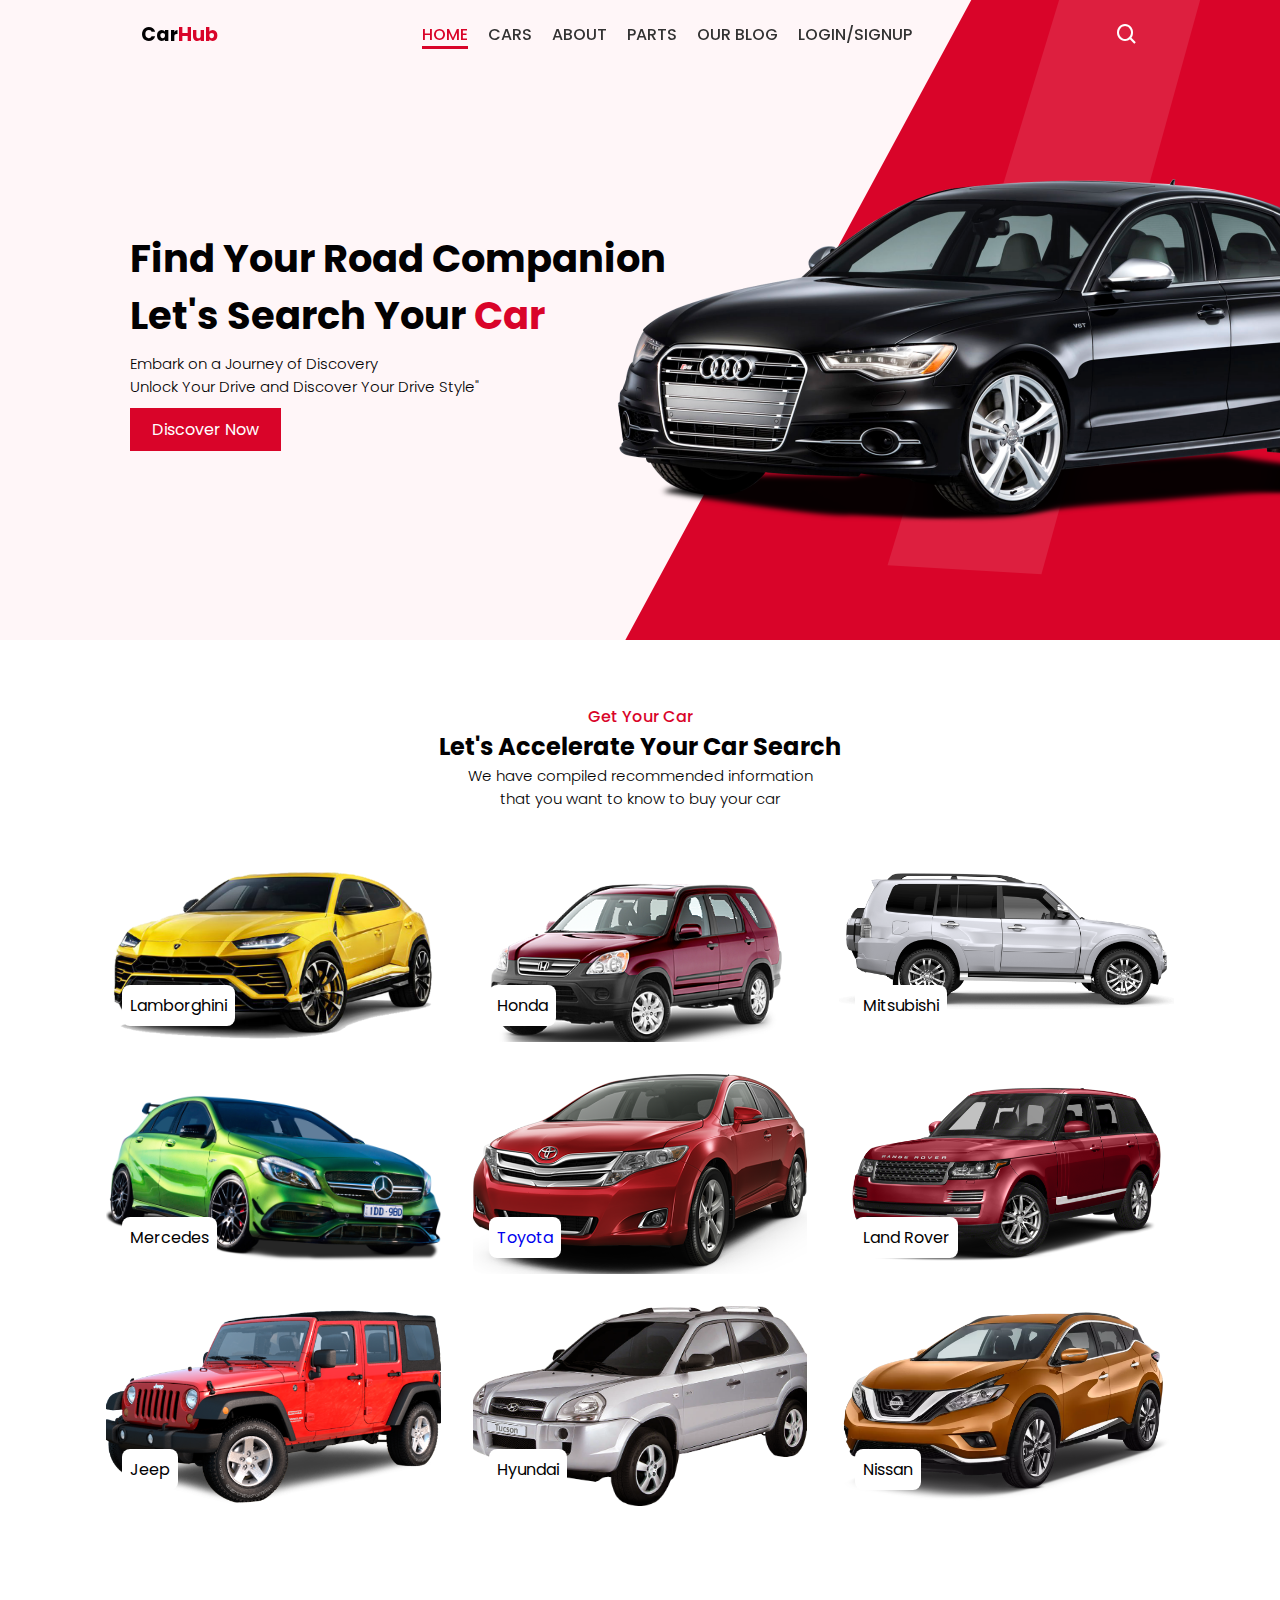
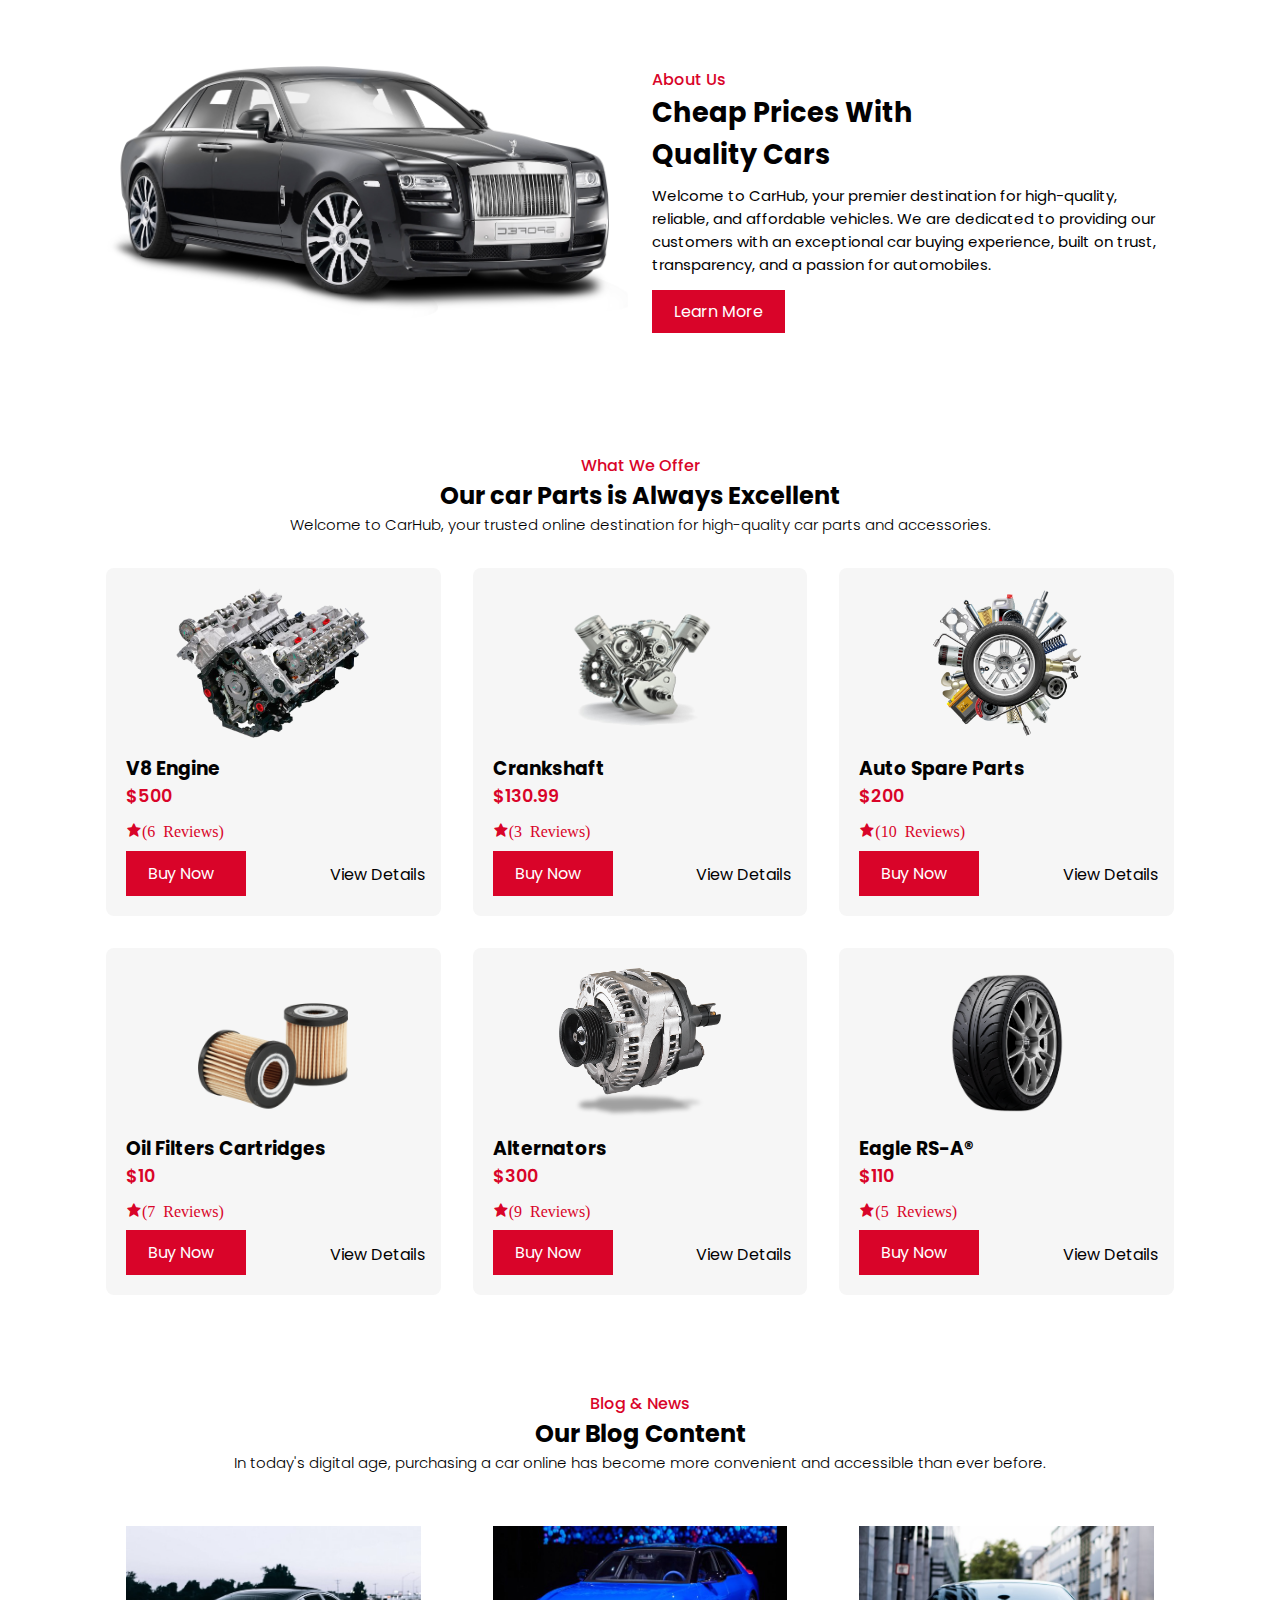
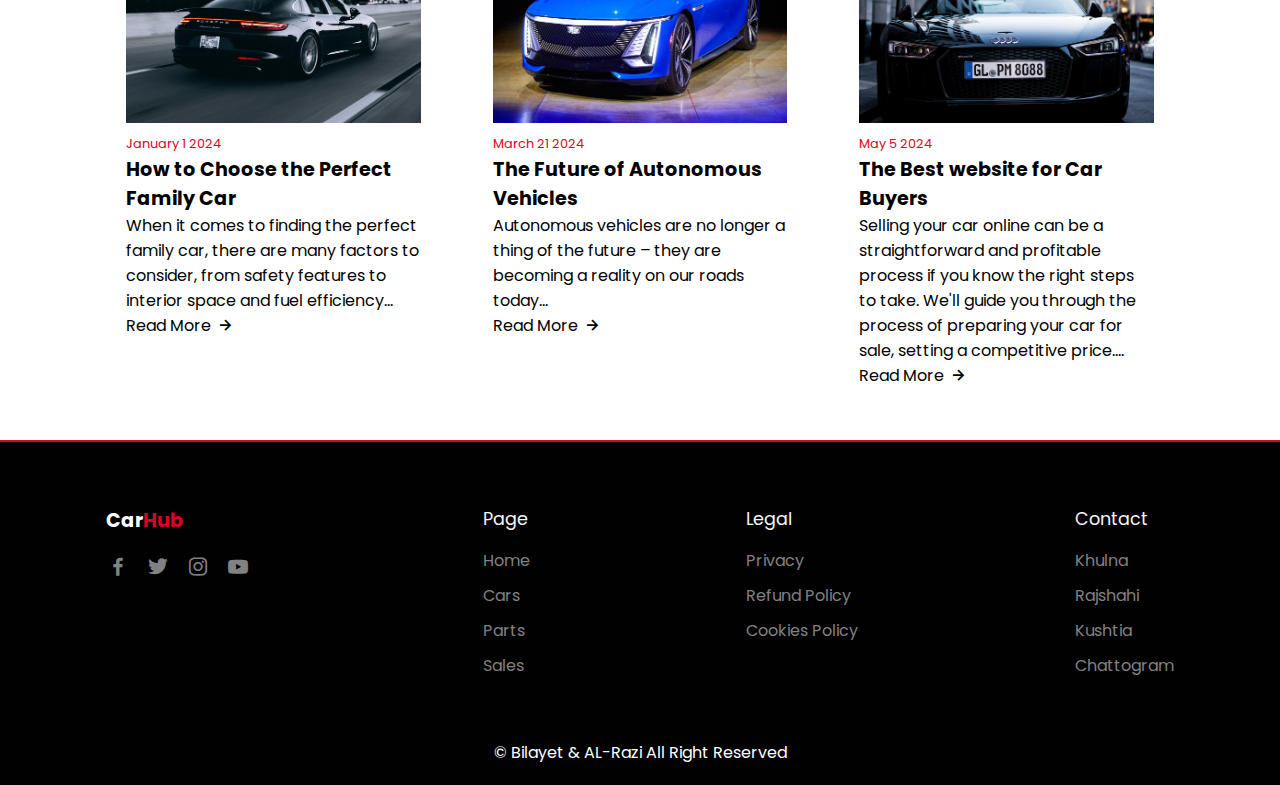
<file: index.html>
<!DOCTYPE html>
<html lang="en">
<head>
    <meta charset="UTF-8">
    <meta http-equiv="X-UA-Compatible" content="IE=edge">
    <meta name="viewport" content="width=device-width, initial-scale=1.0">
    <title>Cur Hub</title>
    <!-- Link To CSS -->
    <link rel="stylesheet" href="/css/style.css">
    
    <!-- Box Icons -->
    <link href='https://unpkg.com/boxicons@2.1.4/css/boxicons.min.css' rel='stylesheet'>
    <style>
        /* CSS for Dropdown */
        .navbar {
            list-style: none;
            display: flex;
            gap: 20px;
        }

        .navbar li {
            position: relative;
        }

        .navbar li a {
            text-decoration: none;
            color: #333;
        }

        .navbar li:hover .dropdown {
            display: block;
        }

        .dropdown {
            display: none;
            position: absolute;
            top: 100%;
            left: 0;
            background-color:#d8cfcf;
            box-shadow: 0 10px 16px rgba(1,0,0,0.1);
            list-style: none;
            padding: 10px 0;
        }

        .dropdown li {
            padding: 8px 16px;
        }

        .dropdown li a {
            color: #333;
        }

        .dropdown li a:hover {
            color: #ff0000;
        }
        
    </style>
</head>
<body>
    <!-- Navbar -->
    <header>
        <!-- Nav Container -->
        <div class="nav container">
            <!-- Menu Icon -->
            <i class='bx bx-menu' id="menu-icon"></i>
            <!-- Logo -->
            <a href="#" class="logo">Car<span>Hub</span></a>
            <!-- Navbar List -->
            <ul class="navbar">
                <li> <a href="#home" class="active">Home</a></li>
                <li>
                    <a href="#cars"> Cars</a>
                    <!-- Dropdown Menu for Cars -->
                    <ul class="dropdown">
                        <li><a href="#cars">Toyota</a></li>
                        <li><a href="#cars">Honda</a></li>
                        <li><a href="#cars">Nissan</a></li>
                        <li><a href="#cars">Hyundai</a></li>
                        <li><a href="#cars">Mitsubishi</a></li>
                    </ul>
                </li>
                <li> <a href="#about">About</a></li>
                <li> <a href="#parts">Parts</a></li>
                <li> <a href="#blog">Our Blog</a></li>
                <li> <a href="/html/signin.html">Login/Signup</a></li>
            </ul>
            <!-- Search Icon -->
            <i class='bx bx-search' id="search-icon"></i>
            <!-- Search Box -->
            <div class="search-box container">
                <input type="search" name="" id="" placeholder="Search by Brand, Model or Keyword ">
            </div>
        </div>
    </header>
    <!--Home section-->
    <section class="home" id="home">
        <div class="home-text">
            <h1>Find Your Road Companion <br> Let's Search Your <span>Car</span></h1>
            <p>Embark on a Journey of Discovery <br>Unlock Your Drive and Discover Your Drive Style"</p>
            <!--home Button-->
            <a href="#" class="btn">Discover Now</a>
        </div>

    </section>
    <!--cars section-->
    <section class="cars" id="cars">
        <div class="heading">
            <span> Get Your Car</span>
            <h2>Let's Accelerate Your Car Search</h2>
            <p>We have compiled recommended information<br>that you want to know to buy your car</p>
        </div>
        <!--Cars container-->
        <div class="cars-container container">
            <!--Box 1-->
            <div class="box">
                <img src="/img/lamborghini.png" alt="">
                <h2>Lamborghini</h2>
            </div>
            <!--Box 2-->
            <div class="box">
                <img src="/img/honda.png" alt="">
                <h2>Honda</h2>
            </div>

               <!--Box 7-->
        <div class="box">
            <img src="/img/mitsubishi.png" alt="">
            <h2>Mitsubishi</h2>
        </div>

            <!--Box 3-->
            <div class="box">
                <img src="/img/mercedes.png" alt="">
                <h2>Mercedes</h2>
            </div>

            <!--Box 4-->
            <div class="box">
                <img src="/img/toyota.png" salt="">
                <h2> <a href="/html/cardetails.html" > Toyota </a></h2>
            </div>

            <!--Box 5-->
            <div class="box">
                <img src="/img/land_rover.png" alt="">
                <h2>Land Rover</h2>
            </div>

            <!--Box 6-->
            <div class="box">
                <img src="/img/jeep.png" alt="">
                <h2>Jeep</h2>
            </div>

            <!--Box 7-->
            <div class="box">
                <img src="/img/hyundai.png" alt="">
                <h2>Hyundai</h2>
            </div>

            <!--Box 8-->
            <div class="box">
                <img src="/img/nissan.png" alt="">
                <h2>Nissan</h2>
            </div>
        </div>

    </section>

    <!--About-->
    <section>
        <section class="about container" id="about">
            <div class="about-img">
                <img src="/img/about.png" alt="">
            </div>
            <div class="about-text">
                <span>About Us</span>
                <h2>Cheap Prices With <br> Quality Cars</h2>
                <p>Welcome to CarHub, your premier destination for high-quality, reliable, and affordable vehicles. We are dedicated to providing our customers with an exceptional car buying experience, built on trust, transparency, and a passion for automobiles.</p>
                <!--About Button-->
                <a href="#" class="btn">Learn More</a>
            </div>
        </section>
    </section>
    <!--parts section-->
    <section class="parts" id="parts">
        <div class="heading">
            <span>What We Offer</span>
            <h2>Our car Parts is Always Excellent</h2>
            <p>Welcome to CarHub, your trusted online destination for high-quality car parts and accessories.</p>
        </div>
        <!--parts container-->
        <div class="parts-container container">
            <!--Box 1-->

            <div class="box">
                <img src="/img/part1.png" alt="">
                <h3>V8 Engine</h3>
                <span>$500</span>
                <i class='bx bxs-star'>(6 Reviews)</i>
                <a href="#" class="btn">Buy Now</a>
                <a href="#" class="details">View Details</a>
            </div>

               <!--Box 2-->

               <div class="box">
                <img src="/img/part2.png" alt="">
                <h3> Crankshaft</h3>
                <span>$130.99</span>
                <i class='bx bxs-star'>(3 Reviews)</i>
                <a href="#" class="btn">Buy Now</a>
                <a href="#" class="details">View Details</a>
            </div>

               <!--Box 3-->

               <div class="box">
                <img src="/img/part3.png" alt="">
                <h3>Auto Spare Parts</h3>
                <span>$200</span>
                <i class='bx bxs-star'>(10 Reviews)</i>
                <a href="#" class="btn">Buy Now</a>
                <a href="#" class="details">View Details</a>
            </div>

               <!--Box 4-->

               <div class="box">
                <img src="/img/part4.png" alt="">
                <h3>Oil Filters Cartridges</h3>
                <span>$10</span>
                <i class='bx bxs-star'>(7 Reviews)</i>
                <a href="#" class="btn">Buy Now</a>
                <a href="#" class="details">View Details</a>
            </div>

               <!--Box 5-->

               <div class="box">
                <img src="/img/part5.png" alt="">
                <h3>Alternators</h3>
                <span>$300</span>
                <i class='bx bxs-star'>(9 Reviews)</i>
                <a href="#" class="btn">Buy Now</a>
                <a href="#" class="details">View Details</a>
            </div>

               <!--Box 6-->

               <div class="box">
                <img src="/img/part6.png" alt="">
                <h3>Eagle RS-A®</h3>
                <span>$110</span>
                <i class='bx bxs-star'>(5 Reviews)</i>
                <a href="#" class="btn">Buy Now</a>
                <a href="#" class="details">View Details</a>
            </div>
        </div>
    </section>
    <!--Blog Container-->
    <section class="blog" id="blog">
        <div class="heading">
            <span>Blog & News</span>
            <h2>Our Blog Content</h2>
            <p>In today's digital age, purchasing a car online has become more convenient and accessible than ever before.</p>
        </div>
        <!--Blog Container-->
        <div class="blog-container container">
            <!--Box 1-->
            <div class="box">
                <img src="/img/car1.jpg" alt="">
                <span>January 1 2024</span>
                <h3>How to Choose the Perfect Family Car</h3>
                <p>When it comes to finding the perfect family car, there are many factors to consider, from safety features to interior space and fuel efficiency... </p>
                <a href="#" class="blog-btn">Read More<i class='bx bx-right-arrow-alt'></i> </a>
            </div>

             <!--Box 2-->
             <div class="box">
                <img src="/img/car8.jpg" alt="">
                <span>March 21 2024</span>
                <h3>The Future of Autonomous Vehicles</h3>
                <p>Autonomous vehicles are no longer a thing of the future – they are becoming a reality on our roads today...</p>
                <a href="#" class="blog-btn">Read More<i class='bx bx-right-arrow-alt'></i> </a>
            </div>

             <!--Box 3-->
             <div class="box">
                <img src="/img/car3.jpg" alt="">
                <span> May 5 2024</span>
                <h3>The Best website for Car Buyers</h3>
                <p>Selling your car online can be a straightforward and profitable process if you know the right steps to take. We'll guide you through the process of preparing your car for sale, setting a competitive price....</p>
                <a href="#" class="blog-btn">Read More<i class='bx bx-right-arrow-alt'></i> </a>
            </div>
        </div>
    </section>
    <!--footer-->
    <section class="footer">
        <div class="footer-container container">
            <div class="footer-box">
                <a href="#" class="logo">Car<span>Hub</span></a>
                <div class="social">
                    <a href="#"><i class='bx bxl-facebook'></i></a>
                    <a href="#"><i class='bx bxl-twitter'></i></a>
                    <a href="#"><i class='bx bxl-instagram'></i></a>
                    <a href="#"><i class='bx bxl-youtube'></i></a>
                </div>
            </div>
            <div class="footer-box">
                <h3>Page</h3>
                <a href="#">Home</a>
                <a href="#">Cars</a>
                <a href="#">Parts</a>
                <a href="#">Sales</a>
            </div>

            <div class="footer-box">
                <h3>Legal</h3>
                <a href="#">Privacy</a>
                <a href="#">Refund Policy</a>
                <a href="#">Cookies Policy</a>
            </div>

            <div class="footer-box">
                <h3>Contact</h3>
               <p>Khulna</p>
               <p>Rajshahi</p>
               <p>Kushtia</p>
               <p>Chattogram</p>
            </div>
        </div>
    </section>

    <!--Copyright-->
    <div class="copyright">
        <p>&#169; Bilayet & AL-Razi All Right Reserved</p>
    </div>

    <!--Link To JS-->
    <script src="/js/main.js"></script>
    
</body>
</html>
</file>
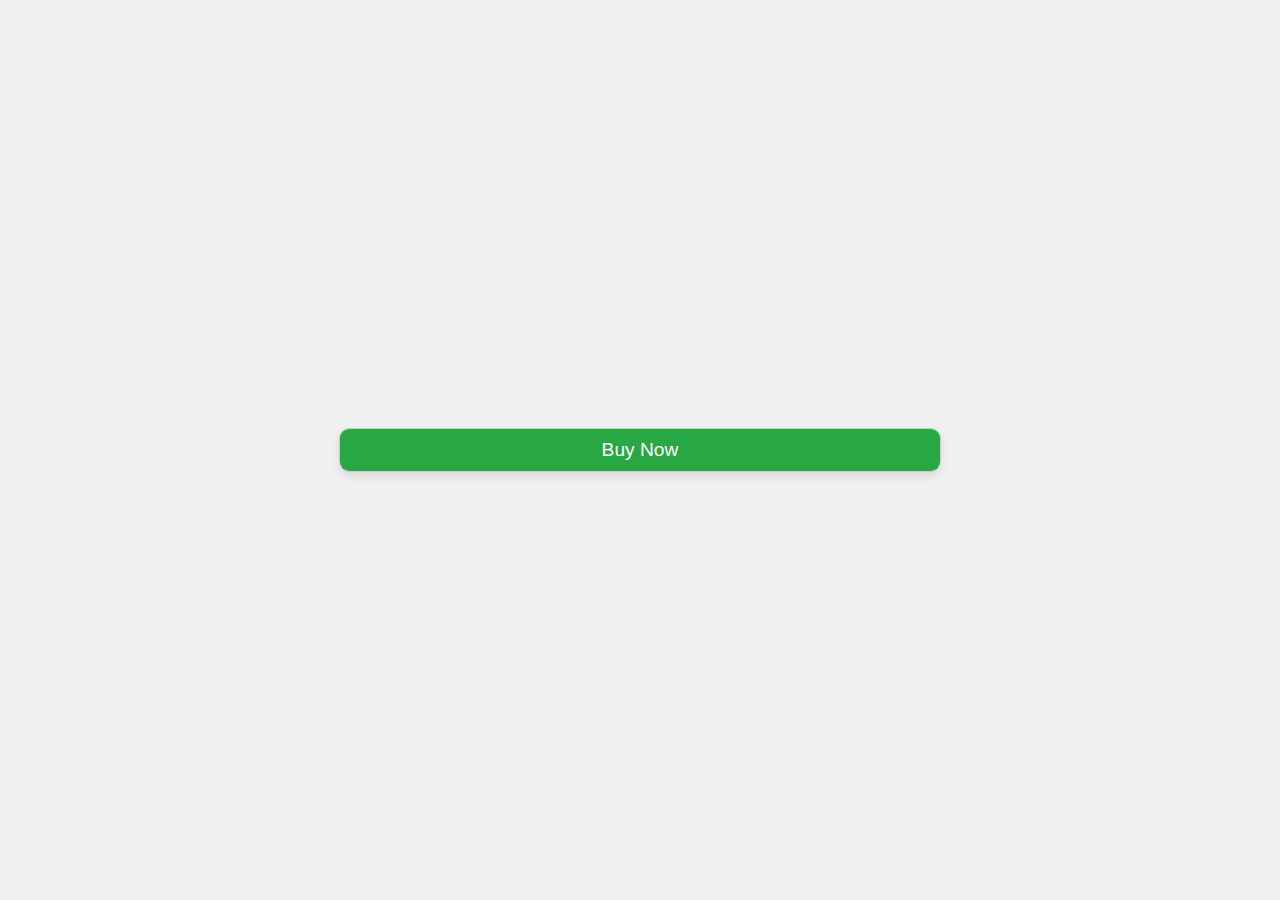
<file: html/cardetails.html>
<!DOCTYPE html>
<html lang="en">
<head>
    <meta charset="UTF-8">
    <meta name="viewport" content="width=device-width, initial-scale=1.0">
    <title>Car Hub</title>
    <link rel="stylesheet" href="/css/styles.css">
</head>
<body>
    <div class="car-card">
        <button id="buyButton"> Buy Now  </button>
        <div class="car-details" id="carDetails">
            <div class="car-image">
                <img src="/img/toyota.png" alt="Car Image">
            </div>
            <div class="car-info">
                <h1> Car Price:<span id="carPrice">৳ 1,620,000</span> </h1>
                <h2>Car Model: <span id="carModel">Toyota Glanza</span></h2>
                <h3>Registration No.: <span id="carRegNo">1234-ABCD</span></h3>
                <p><b>Category:</b> <span id="carCategory">New</span></p>
                <p><b>Mileage:</b> <span id="carMileage">15,000 miles</span> <img src="/img/mileage.png" alt="Mileage Logo" class="icon"></p>
                <p><b>Condition:</b> <span id="carCondition">Excellent</span> <img src="/img/condition.png" alt="Condition Logo" class="icon"></p>
                <p><b>Fuel Type: </b> <span id="carFuelType">Petrol</span> <img src="/img/fuel.png" alt="Fuel Logo" class="icon"></p>
                <p><b>Exterior Color:</b> <span id="carColor">Red</span> <img src="/img/color.png" alt="Color Logo" class="icon"></p>
                <p><b>Contact for Price: </b> <span id="contactPhone">01753574203</span></p>
            </div>
            <button class="payment-button"> <a href="/html/paymentmethod.html" > Procced to Payment </a></button>
        </div>
    </div>
    <script src="/js/script.js"></script>
</body>
</html>
</file>
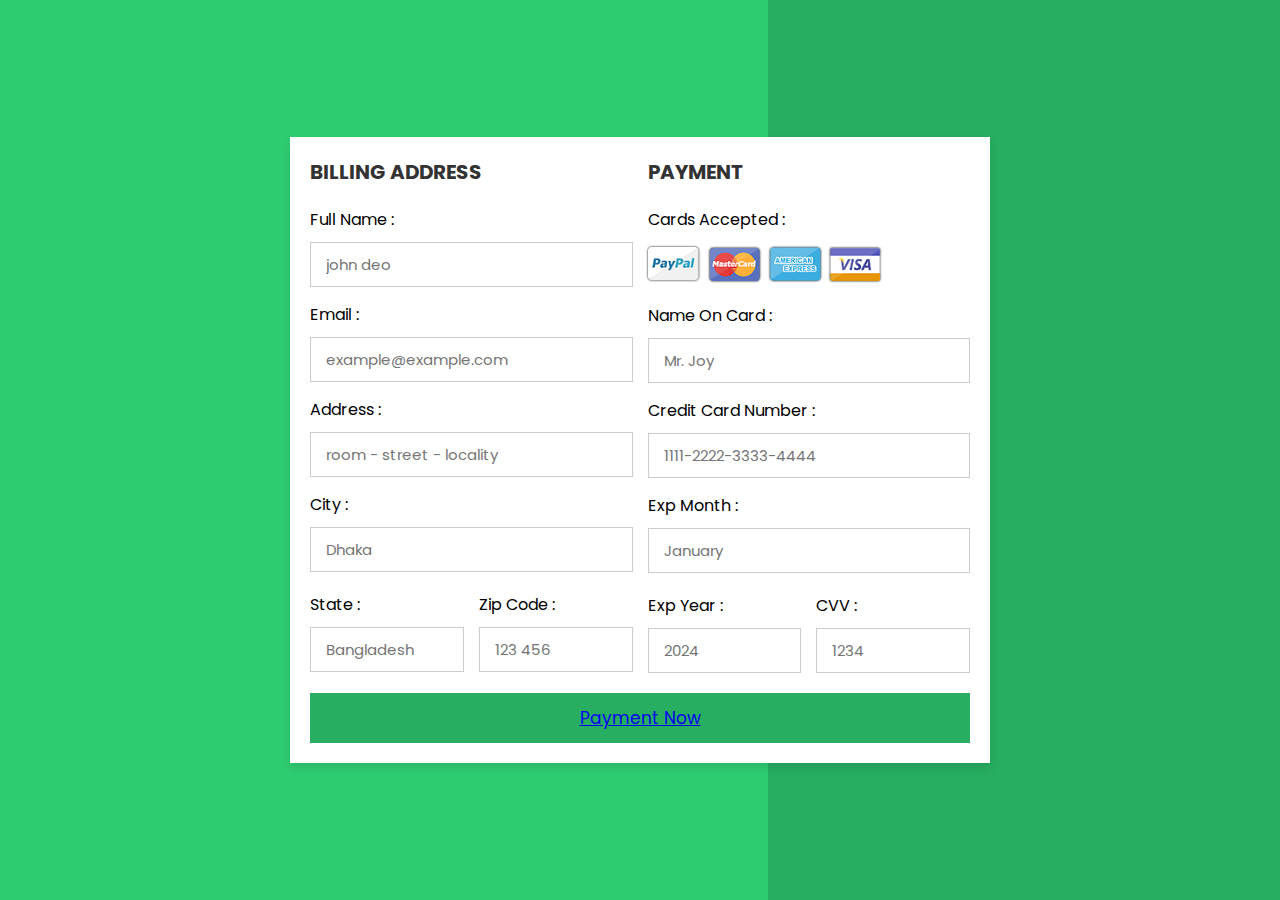
<file: html/paymentmethod.html>
<!DOCTYPE html>
<html lang="en">
<head>
    <meta charset="UTF-8">
    <meta http-equiv="X-UA-Compatible" content="IE=edge">
    <meta name="viewport" content="width=device-width, initial-scale=1.0">
    
    <!-- custom css file link  -->
    <link rel="stylesheet" href="/css/style4.css">

</head>
<body>

<div class="container">

    <form action="">

        <div class="row">

            <div class="col">

                <h3 class="title">billing address</h3>

                <div class="inputBox">
                    <span>full name :</span>
                    <input type="text" placeholder="john deo">
                </div>
                <div class="inputBox">
                    <span>email :</span>
                    <input type="email" placeholder="example@example.com">
                </div>
                <div class="inputBox">
                    <span>address :</span>
                    <input type="text" placeholder="room - street - locality">
                </div>
                <div class="inputBox">
                    <span>city :</span>
                    <input type="text" placeholder="Dhaka">
                </div>

                <div class="flex">
                    <div class="inputBox">
                        <span>state :</span>
                        <input type="text" placeholder="Bangladesh">
                    </div>
                    <div class="inputBox">
                        <span>zip code :</span>
                        <input type="text" placeholder="123 456">
                    </div>
                </div>

            </div>

            <div class="col">

                <h3 class="title">payment</h3>

                <div class="inputBox">
                    <span>cards accepted :</span>
                    <img src="/img/card_img.png" alt="">
                </div>
                <div class="inputBox">
                    <span>name on card :</span>
                    <input type="text" placeholder="Mr. Joy">
                </div>
                <div class="inputBox">
                    <span>credit card number :</span>
                    <input type="number" placeholder="1111-2222-3333-4444">
                </div>
                <div class="inputBox">
                    <span>exp month :</span>
                    <input type="text" placeholder="January">
                </div>

                <div class="flex">
                    <div class="inputBox">
                        <span>exp year :</span>
                        <input type="number" placeholder="2024">
                    </div>
                    <div class="inputBox">
                        <span>CVV :</span>
                        <input type="text" placeholder="1234">
                    </div>
                </div>

            </div>
    
        </div>

        <button class="submit-btn"> <a href="/html/popup.html" > Payment Now </a></button>
       <!-- <input type="submit" value=" Payment Now" class="submit-btn"> -->

    </form>

</div>    
    
</body>
</html>
</file>
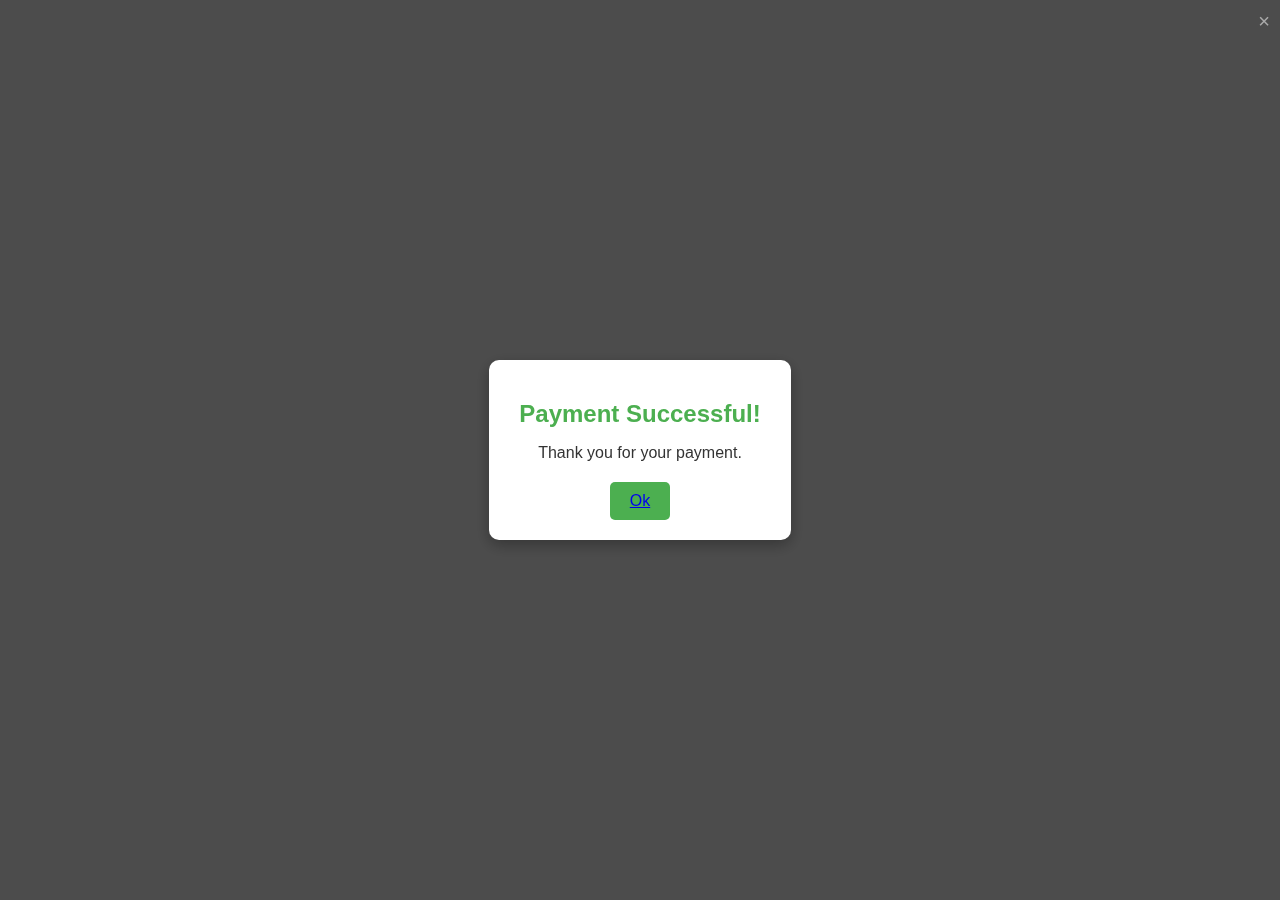
<file: html/popup.html>
<!DOCTYPE html>
<html lang="en">
<head>
    <meta charset="UTF-8">
    <meta name="viewport" content="width=device-width, initial-scale=1.0">
    <title> Car Hub</title>
    <link rel="stylesheet" href="/css/style5.css">
</head>
<body>
    <div class="popup-overlay" id="popup-overlay">
        <div class="popup">
            <span class="close-btn" id="close-btn">&times;</span>
            <h2>Payment Successful!</h2>
            <p>Thank you for your payment.</p>
            <button id="ok-btn"> <a href="/html/index.html" > Ok </a></button>
            
        </div>
    </div>

    <script src="/js/script3.js"></script>
</body>
</html>
</file>
<file: css/style.css>
/*Google Fonts*/
@import url('https://fonts.googleapis.com/css2?family=Poppins:wght@300;400;500;600;700&display=swap');

*{
    font-family: 'Poppins', sans-serif;
    margin: 0;
    padding: 0;
    scroll-padding-top: 1rem;
    scroll-behavior: smooth;
    list-style: none;
    box-sizing: border-box;
    text-decoration: none;
}

/*Variables*/

:root{
    --main-color:#d90429;
    --text-color:#020102;
    --bg-color:#fff;
}
/* custom scroll Bar*/
html::-webkit-scrollbar{
    width: 0.5rem;
    background: transparent;
}

html::-webkit-scrollbar-thumb{
    border-radius: 5rem;
    background: var(--text-color);
}
section{
    padding: 4rem 0 2rem;

}

img{
    width: 100%;
}

body{
    color: var(--text-color);
}

.container{
    max-width: 1068px;
    margin-left: auto;
    margin-right: auto;
}

header{
    display: block;
    width: 100%;
    position: fixed;
    top: 0;
    left: 0;
    z-index: 100;
}

header.shadow{
    background-color: var(--bg-color);
    box-shadow: 4px 4px 4px rgb(15 54 55 / 10%);
    transition: 0.5s ease;
}

header.shadow #search-icon{
    color: var(--text-color);
}
.nav{
    display: flex;
    align-items: center;
    justify-content: space-between;
    padding: 20px 35px;
}

#menu-icon{
    font-size: 24px;
    cursor: pointer;
    color: var(--text-color);
    display: none;
}

.logo{
    font-size: 1.2rem;
    font-weight: 700;
    color: var(--text-color);
}


.logo span{
    color: var(--main-color);
}

.navbar{
    display: flex;
    column-gap: 2rem;
}

.navbar a{
    color: var(--text-color);
    font-size: 1rem;
    text-transform: uppercase;
    font-weight: 500;

}

.navbar a:hover,
.navbar .active{
    color: var(--main-color);
    border-bottom: 3px solid var(--main-color);
}

#search-icon{
    font-size: 24px;
    cursor: pointer;
    color: var(--bg-color);
}

.search-box{
    position: absolute;
    top: 110%;
    right: 0;
    left: 0;
    background: var(--bg-color);
    box-shadow: 4px 4px 20px rgb(15 54 55 / 10%);
    border: 1px solid  var(--main-color);
    border-radius: 0.5rem;
    clip-path: circle(0% at 100% 0%);
}

.search-box.active{
    clip-path: circle(144% at 100% 0%);
    transition: 0.4s;
}
.search-box input{
    width: 100%;
    padding: 20px;
    border: none;
    outline: none;
    background: transparent;
    font-size: 1rem;

}

.home{
    max-width: 1300px;
    margin: auto;
    width: 100%;
    min-height: 640px;
    display: flex;
    align-items: center;
    background: url(/img/Background-home.png);
    background-repeat: no-repeat;
    background-size: cover;
    background-position: center left;
}

.home-text{
    padding-left: 130px;
}

.home-text h1{
    font-size: 2.4rem;
}


.home-text span{
    color: var(--main-color);
}

.home-text p{
    font-size: 0.938rem;
    font-weight: 300;
    margin: 0.5rem 0 1.2rem;
}

.btn{
    padding: 10px 22px;
    background: var(--main-color);
    color: var(--bg-color);
    font-weight: 400;
}

.btn:hover{
    background: #fd052f;

}

.heading{
    text-align: center;
}

.heading span{
    font-weight: 500;
    color: var(--main-color);
}

.heading p{
    font-size: 0.938rem;
    font-weight: 300;
}


.cars-container{
    display: flex;
    flex-wrap: wrap;
    gap: 2rem;
    margin-top: 2rem;
    
}

.cars-container .box{
    flex: 1 1 17rem;
    position: relative;
    height: 200px;
    border-radius: 0.5rem;
    overflow: hidden;
}

.cars-container .box img{
    width: 100%;
    height: 100%;
    object-fit: cover;
    overflow: hidden;
}

.cars-container .box img:hover{
    transform: scale(1.1);
    transition: 0.5s;

}

.cars-container .box h2{
    position: absolute;
    bottom: 1rem;
    left: 1rem;
    font-weight: 400;
    font-size: 1rem;
    background-color: var(--bg-color);
    padding: 8px;
    border-radius: 0.5rem;

}

.cars-container  .box:hover h2{
    background: var(--main-color);
    color: var(--bg-color);
}


.about{
    display: flex;
    flex-wrap: wrap;
    align-items: center;
    gap: 1.5rem;

}

.about-img{
    flex: 1 1 21rem;
}

.about-text{
    flex: 1 1 21rem;
}


.about-text span{
    font-weight: 500;
    color: var(--main-color);
}

.about-text h2{
    font-size: 1.7rem;
}

.about-text p{
    font-size: 0.938rem;
    margin: 0.5rem 0 1.4rem;
}


.parts-container{
    display: flex;
    flex-wrap: wrap;
    gap: 2rem;
    margin-top: 2rem;
}

.parts-container .box{
    flex: 1 1 17rem;
    position: relative;
    padding: 20px;
    display: flex;
    flex-direction: column;
    background: #f6f6f6;
    border-radius: 0.5rem;

}

.parts-container .box img{
    width: 100%;
    height: 150px;
    object-fit: contain;
    object-position: center;
    margin-bottom: 1rem;
}

.parts-container .box h2{
    font-size: 1.1rem;
    font-weight: 600;
}

.parts-container .box span{
    font-size: 1.1rem;
    font-weight: 600;
    color: var(--main-color);
}

.parts-container .box .bx{
    color: var(--main-color);
    margin: 0.8rem 0;
}

.parts-container .box .btn{
    max-width: 120px;
}


.parts-container .box .details{
    display: flex;
    align-items: center;
    position: absolute;
    bottom: 1.8rem;
    right: 1rem;
    font-size: 1rem;
    color: var(--text-color);
}

.parts-container .box .details:hover{
    color: var(--main-color);
    text-decoration: underline;
}


.blog-container{
    display: flex;
    flex-wrap: wrap;
    gap: 2rem;
    margin-top: 2rem;
}

.blog-container .box{
    flex: 1 1 13rem;
    padding: 20px;
}

.blog-container .box:hover{
    background: #f6f6f6;
}

.blog-container .box span{
    font-size: 0.8rem;
    color: var(--main-color);
}

.blog-container h3{
    font-size: 1.2rem;

}

.blog-container.box p{
    font-size: 0.938rems;
    margin: 4px 0;
}

.blog-container .box .blog-btn{
    display: flex;
    align-items: center;
    column-gap: 4px;
    color: var(--text-color);

}

.blog-container .box .blog-btn .bx{
    font-size: 20px;
}

.blog-container .box .blog-btn:hover{
    color: var(--main-color);
    column-gap: 0.7rem;
    transition: 0.4s;

}

.footer{
    background: var(--text-color);
    color: #f6f6f6;
    border-top: 2px solid var(--main-color);
}

.footer-container{
    display: flex;
    justify-content: space-between;
    gap: 1rem;
}

.footer-container .logo{
    color: var(--bg-color);
    margin-bottom: 1rem;

}

.footer-container .footer-box{
    display: flex;
    flex-direction: column;
}


.social{
    display: flex;
    align-items: center;
}

.social a{
    font-size: 24px;
    color:var(--bg-color);
    margin-right: 1rem;
}


.social a:hover{
    color: var(--main-color);
}


.footer-box h3{
    font-size: 1.1rem;
    font-weight: 400;
    margin-bottom: 1rem;

}


.footer-box p:hover{
    color: var(--main-color);
}


.footer-box a,
.footer-box p{
    color: #818181;
    margin-bottom: 10px;

}


.footer-box a:hover{
    color: var(--main-color);
}


.copyright{
    padding: 20px;
    text-align: center;
    color: var(--bg-color);
    background: var(--text-color);
}

.copyright p:hover{
    color: var(--main-color);
}


/* Making Responsive */
@media (max-width: 1080px) {
    .container {
      margin-left: 1rem;
      margin-right: 1rem;
    }
  }
  @media (max-width: 991px) {
    .nav {
      padding: 15px 20px;
    }
    section {
      padding: 3rem 0 1rem;
    }
    .home-text {
      padding-left: 2rem;
    }
    .home-text h1 {
      font-size: 2.1rem;
    }
  }
  @media (max-width: 920px) {
    #search-icon {
      color: var(--text-color);
    }
  }
  @media (max-width: 768px) {
    .search-box input {
      padding: 15px;
    }
    .nav {
      padding: 10px 0;
    }
    #menu-icon {
      display: initial;
    }
    .navbar {
      position: absolute;
      top: 100%;
      right: 0;
      left: 0;
      display: flex;
      flex-direction: column;
      background: var(--bg-color);
      row-gap: 0.5rem;
      text-align: center;
      box-shadow: 4px 4px 20px rgb(15 54 55 / 20%);
      clip-path: circle(0% at 0% 0%);
      transition: 0.6s;
    }
    .navbar a {
      display: block;
      padding: 15px;
    }
    .navbar a:hover,
    .navbar .active {
      border-bottom: none;
      background: var(--main-color);
      color: var(--bg-color);
    }
    .navbar.active {
      clip-path: circle(144% at 0% 0%);
    }
    .blog-container .box {
      padding: 4px;
    }
  }
  @media (max-width: 727px) {
    .heading span {
      font-size: 0.9rem;
    }
    .heading h2 {
      font-size: 1.4rem;
    }
    .about {
      flex-direction: column-reverse;
    }
    .about-text {
      text-align: center;
    }
    .about-text h2 {
      font-size: 1.4rem;
    }
  }
  @media (max-width: 607px) {
    .footer-container {
      display: grid;
      grid-template-columns: 1fr 1fr;
    }
  }
  @media (max-width: 360px) {
    .search-box input {
      padding: 11px;
    }
    .home {
      min-height: 500px;
    }
    .home-text h1 {
      font-size: 2rem;
    }
    .home-text p br {
      display: contents;
    }
  }
</file>
<file: css/styles.css>
body {
    font-family: Arial, sans-serif;
    display: flex;
    justify-content: center;
    align-items: center;
    height: 100vh;
    background-color: #f0f0f0;
    margin: 0;
}

.car-card {
    width: 80%;
    max-width: 600px;
    border: 1px solid #ccc;
    border-radius: 10px;
    background-color: #fff;
    box-shadow: 0 4px 8px rgba(0, 0, 0, 0.1);
    overflow: hidden;
    transition: transform 0.3s ease;
}

.car-card:hover {
    transform: scale(1.05);
}

#buyButton {
    background-color: #28a745;
    color: white;
    padding: 10px 20px;
    border: none;
    cursor: pointer;
    font-size: 1.2em;
    width: 100%;
}

.car-details {
    padding: 20px;
    display: none;
}

.car-image img {
    width: 25%;
    border-bottom: 1px solid #ccc;
}

.car-info h2, .car-info h3, .car-info p {
    margin: 10px 0;
}

.icon {
    width: 
    20px;
    height: 20px;
    vertical-align: middle;
    margin-left: 5px;
}
.payment-button {
    background-color: #007bff;
    color: white;
    border: none;
    padding: 15px 30px;
    font-size: 18px;
    cursor: pointer;
    border-radius: 5px;
    margin-top: 20px;
    width: 100%;
}

.payment-button:hover {
    background-color: #0056b3;
}

.hidden {
    display: none;
}
</file>
<file: css/style4.css>
@import url('https://fonts.googleapis.com/css2?family=Poppins:wght@100;300;400;500;600&display=swap');

*{
  font-family: 'Poppins', sans-serif;
  margin:0; padding:0;
  box-sizing: border-box;
  outline: none; border:none;
  text-transform: capitalize;
  transition: all .2s linear;
}

.container{
  display: flex;
  justify-content: center;
  align-items: center;
  padding:25px;
  min-height: 100vh;
  background: linear-gradient(90deg, #2ecc71 60%, #27ae60 40.1%);
}

.container form{
  padding:20px;
  width:700px;
  background: #fff;
  box-shadow: 0 5px 10px rgba(0,0,0,.1);
}

.container form .row{
  display: flex;
  flex-wrap: wrap;
  gap:15px;
}

.container form .row .col{
  flex:1 1 250px;
}

.container form .row .col .title{
  font-size: 20px;
  color:#333;
  padding-bottom: 5px;
  text-transform: uppercase;
}

.container form .row .col .inputBox{
  margin:15px 0;
}

.container form .row .col .inputBox span{
  margin-bottom: 10px;
  display: block;
}

.container form .row .col .inputBox input{
  width: 100%;
  border:1px solid #ccc;
  padding:10px 15px;
  font-size: 15px;
  text-transform: none;
}

.container form .row .col .inputBox input:focus{
  border:1px solid #000;
}

.container form .row .col .flex{
  display: flex;
  gap:15px;
}

.container form .row .col .flex .inputBox{
  margin-top: 5px;
}

.container form .row .col .inputBox img{
  height: 34px;
  margin-top: 5px;
  filter: drop-shadow(0 0 1px #000);
}

.container form .submit-btn{
  width: 100%;
  padding:12px;
  font-size: 17px;
  background: #27ae60;
  color:#fff;
  margin-top: 5px;
  cursor: pointer;
}

.container form .submit-btn:hover{
  background: #2ecc71;
}
</file>
<file: css/style5.css>
body {
    font-family: Arial, sans-serif;
    margin: 0;
    padding: 0;
    display: flex;
    justify-content: center;
    align-items: center;
    height: 100vh;
    background: white;
}

.popup-overlay {
    position: fixed;
    top: 0;
    left: 0;
    width: 100%;
    height: 100%;
    background: rgba(0, 0, 0, 0.7);
    display: flex;
    justify-content: center;
    align-items: center;
    visibility: hidden;
    opacity: 0;
    transition: visibility 0s, opacity 0.3s;
}

.popup {
    background: #fff;
    padding: 20px 30px;
    border-radius: 10px;
    box-shadow: 0 5px 15px rgba(0, 0, 0, 0.3);
    text-align: center;
    animation: popup-fade-in 0.5s forwards;
}

@keyframes popup-fade-in {
    from {
        opacity: 0;
        transform: scale(0.7);
    }
    to {
        opacity: 1;
        transform: scale(1);
    }
}

.popup h2 {
    color: #4caf50;
    margin-bottom: 10px;
}

.popup p {
    color: #333;
    margin-bottom: 20px;
}

.popup button {
    padding: 10px 20px;
    background: #4caf50;
    color: #fff;
    border: none;
    border-radius: 5px;
    cursor: pointer;
    font-size: 16px;
    transition: background 0.3s;
}

.popup button:hover {
    background: #45a049;
}

.close-btn {
    position: absolute;
    top: 10px;
    right: 10px;
    font-size: 20px;
    cursor: pointer;
    color: #aaa;
}

.close-btn:hover {
    color: #333;
}
</file>
